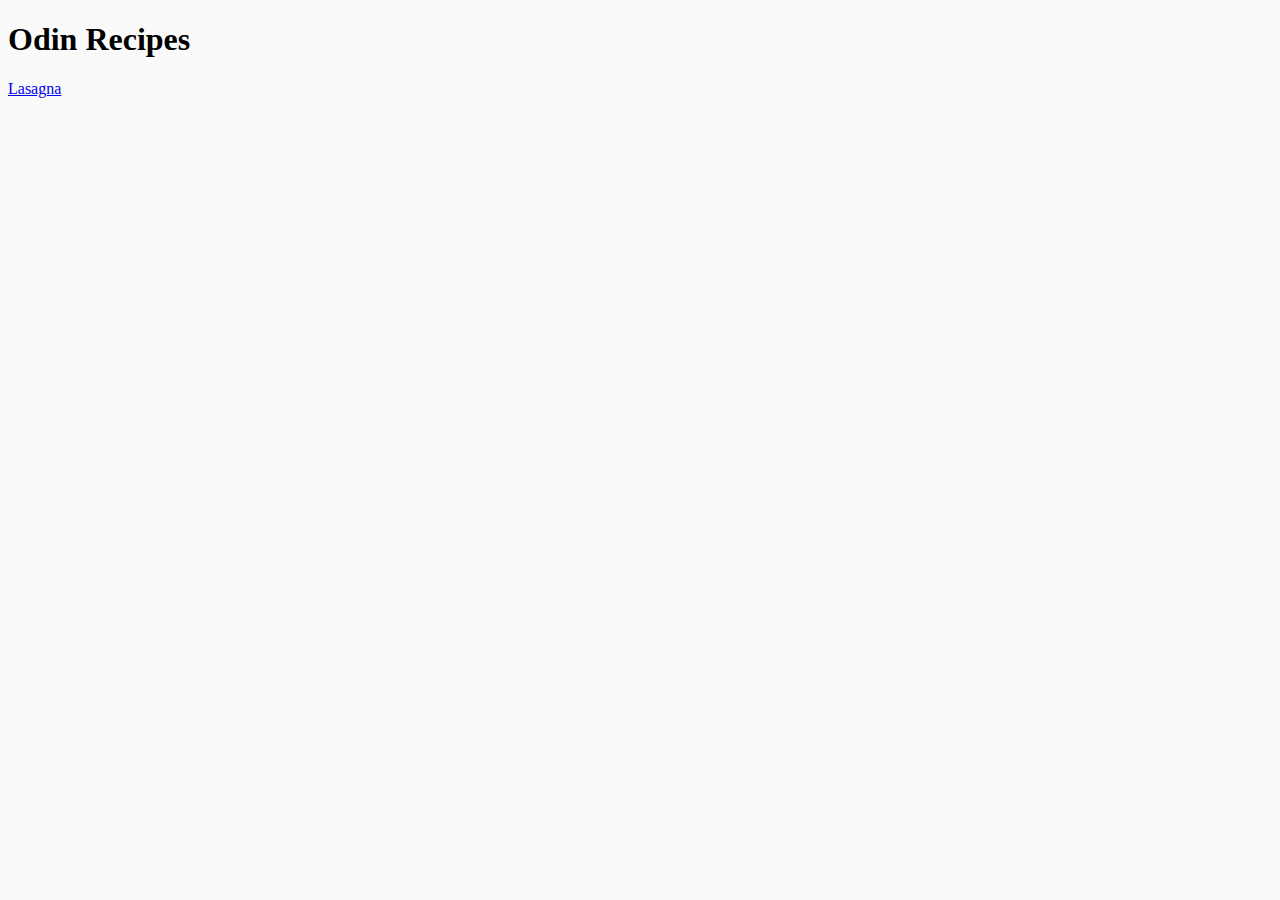
<file: foundations/odin-recipes/index.html>
<!DOCTYPE html>
<html lang="en">
<head>
    <meta charset="UTF-8">
    <meta name="viewport" content="width=device-width, initial-scale=1.0">
    <title>Odin Recipes</title>
    <link rel="stylesheet" href="styles.css">
</head>
<body>
    <h1>Odin Recipes</h1>
    <a href="./recipes/lasagna.html">Lasagna</a>
</body>
</html>
</file>
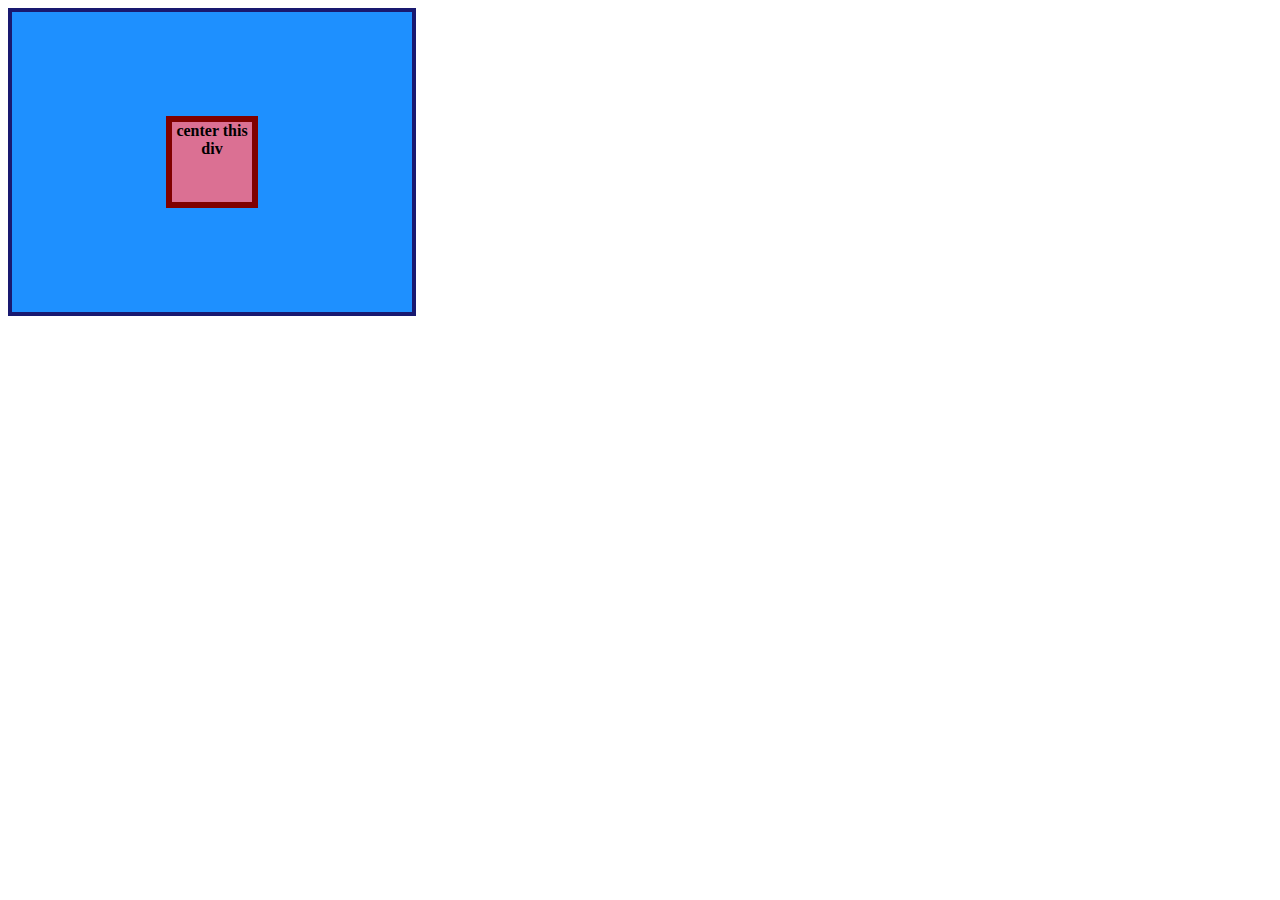
<file: flexbox/css-flexbox-exercises/01-flex-center/index.html>
<!DOCTYPE html>
<html lang="en">
  <head>
    <meta charset="UTF-8">
    <meta http-equiv="X-UA-Compatible" content="IE=edge">
    <meta name="viewport" content="width=device-width, initial-scale=1.0">
    <title>CENTER THIS DIV</title>
    <link rel="stylesheet" href="styles.css">
  </head>
  <body>
    <div class="container">
      <div class="box">center this div</div>
    </div>
  </body>
</html>
</file>
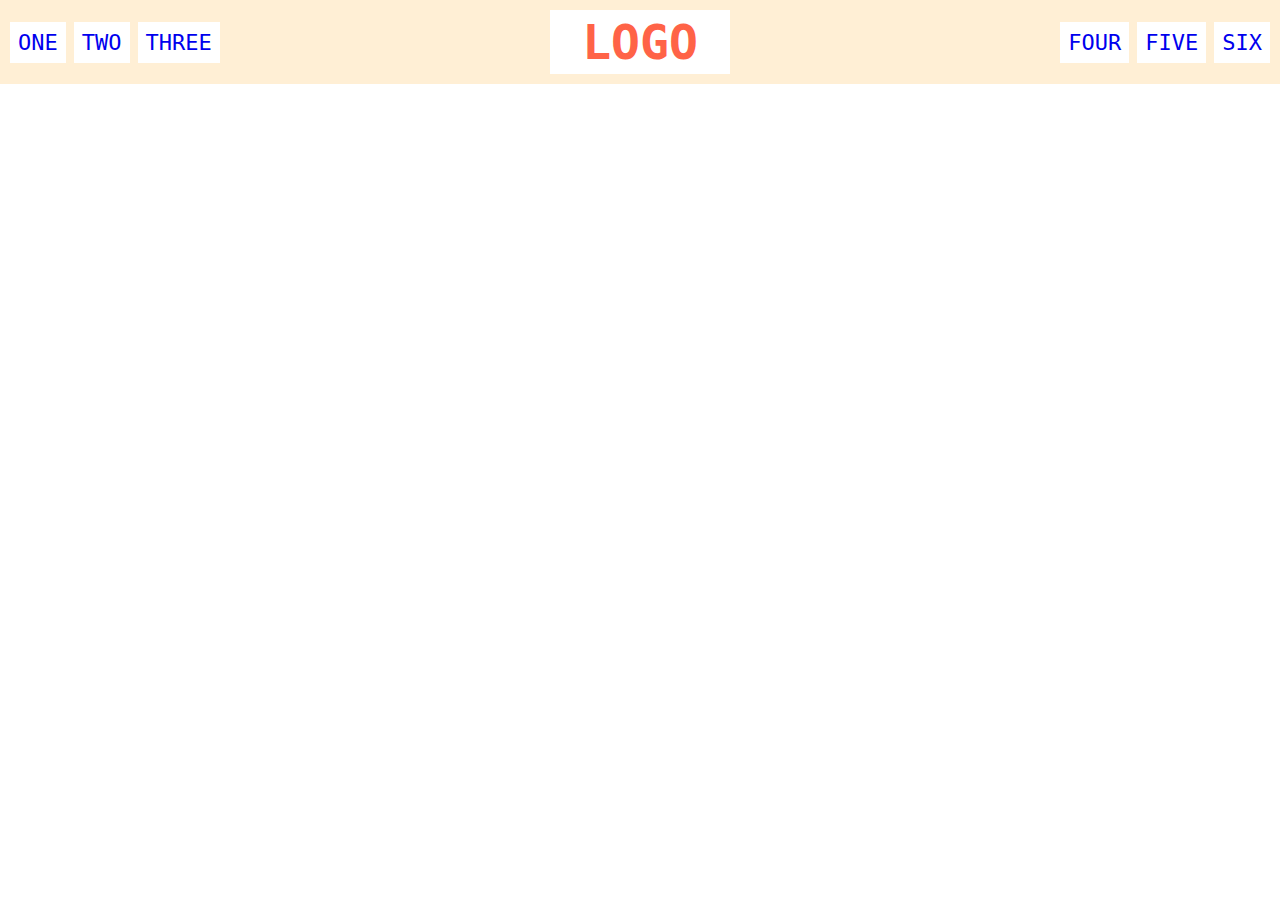
<file: flexbox/css-flexbox-exercises/02-flex-header/index.html>
<!DOCTYPE html>
<html lang="en">
  <head>
    <meta charset="UTF-8">
    <meta http-equiv="X-UA-Compatible" content="IE=edge">
    <meta name="viewport" content="width=device-width, initial-scale=1.0">
    <title>Flex Header</title>
    <link rel="stylesheet" href="styles.css">
  </head>
  <body>
    <div class="header">
      <div class="left-links">
        <ul>
          <li><a href="#">ONE</a></li>
          <li><a href="#">TWO</a></li>
          <li><a href="#">THREE</a></li>
        </ul>
      </div>
      <div class="logo">LOGO</div>
      <div class="right-links">
        <ul>
          <li><a href="#">FOUR</a></li>
          <li><a href="#">FIVE</a></li>
          <li><a href="#">SIX</a></li>
        </ul>
      </div>
    </div>
  </body>
</html>
</file>
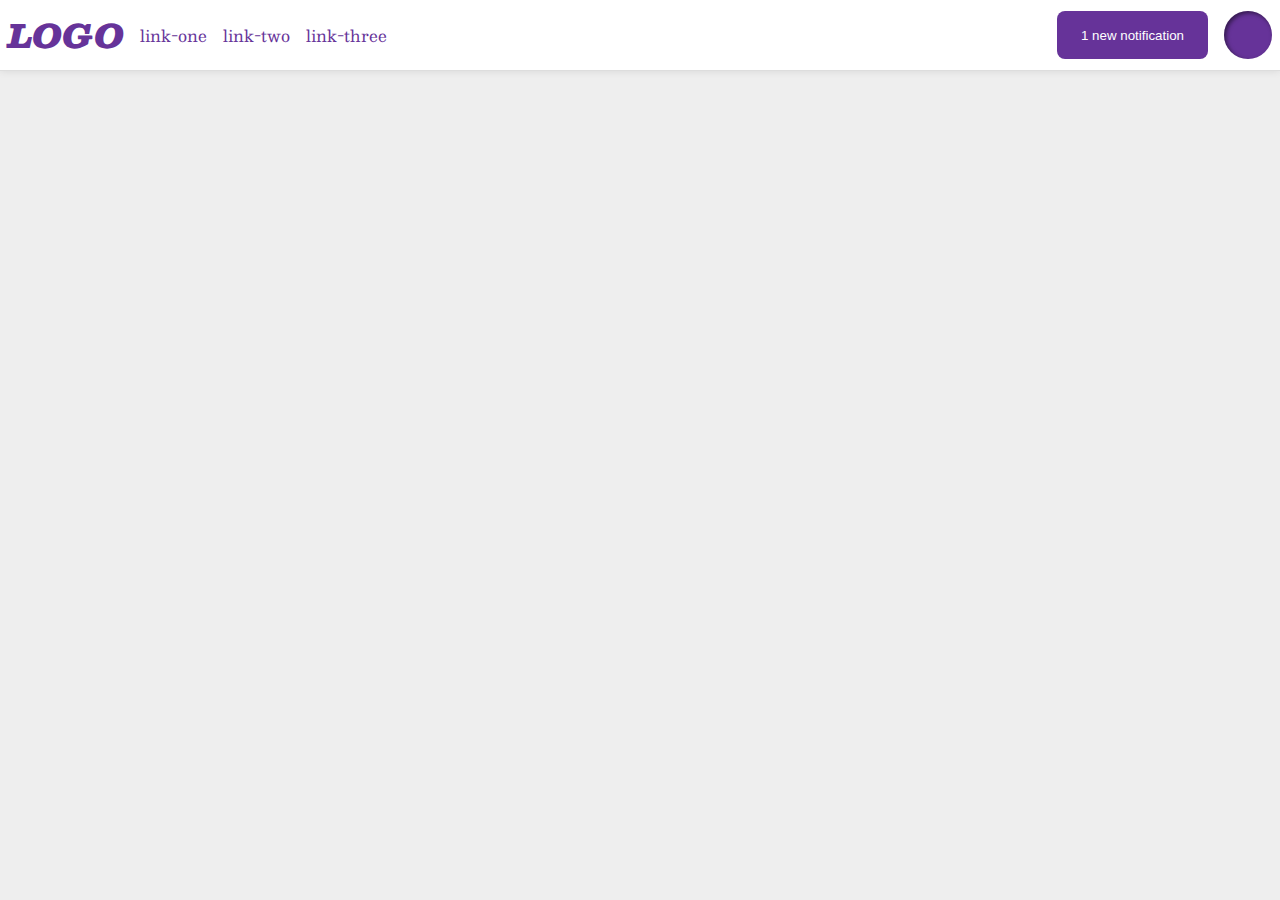
<file: flexbox/css-flexbox-exercises/03-flex-header-02/index.html>
<!DOCTYPE html>
<html lang="en">
  <head>
    <meta charset="UTF-8">
    <meta http-equiv="X-UA-Compatible" content="IE=edge">
    <meta name="viewport" content="width=device-width, initial-scale=1.0">
    <title>Flex Header 2</title>
    <link rel="stylesheet" href="styles.css">
  </head>
  <body>
    <div class="header">
      <div class="left-section">
        <div class="logo">
        LOGO
        </div>

        <!-- Left Section -->
        <ul class="links">
          <li><a href="https://google.com">link-one</a></li>
          <li><a href="https://google.com">link-two</a></li>
          <li><a href="https://google.com">link-three</a></li>
        </ul>
      </div>
      

      <!-- Right Section -->
      <div class="right-section">
        <button class="notifications">
        1 new notification
        </button>
        <div class="profile-image"></div>
      </div>
    </div>
  </body>
</html>
</file>
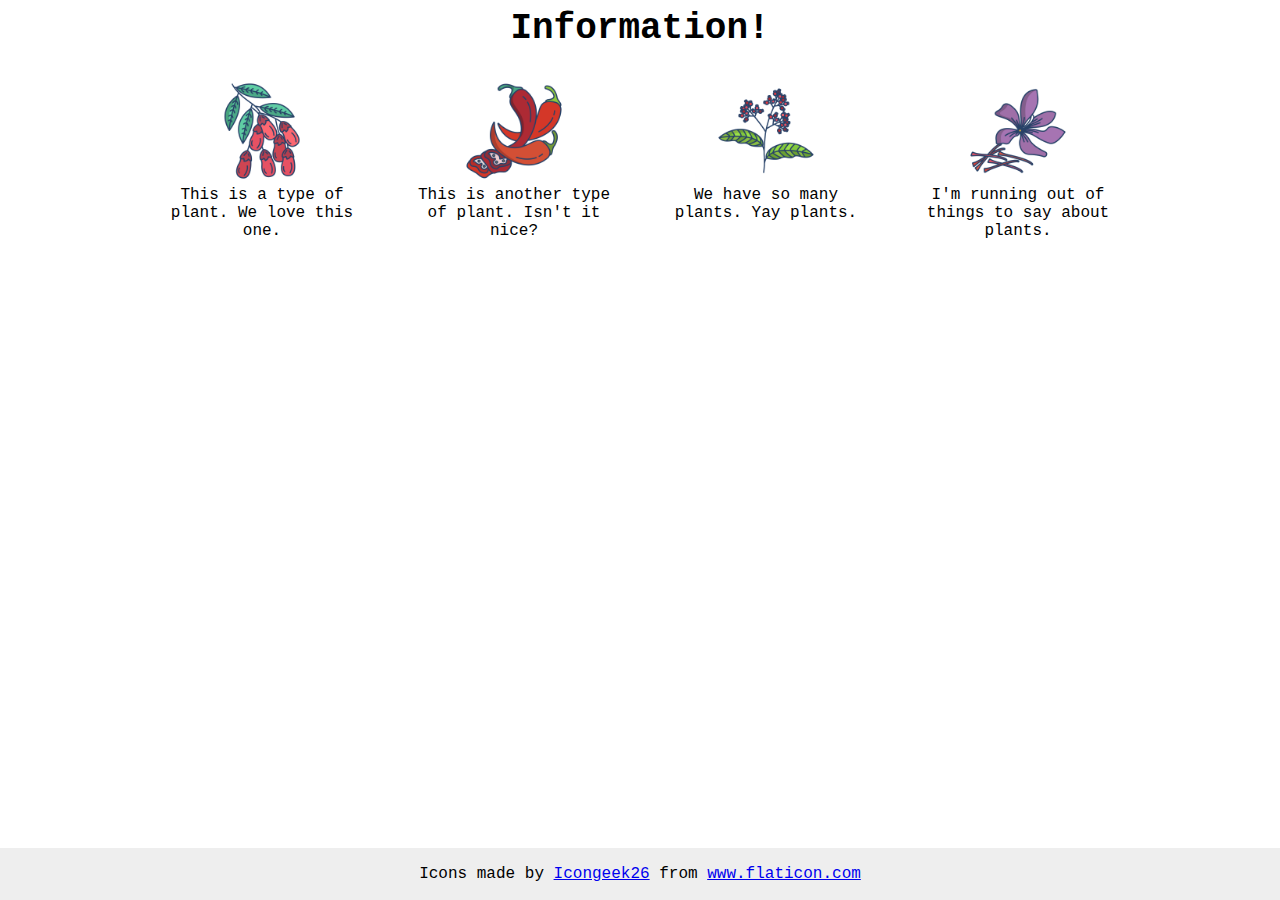
<file: flexbox/css-flexbox-exercises/04-flex-information/index.html>
<!DOCTYPE html>
<html lang="en">
  <head>
    <meta charset="UTF-8">
    <meta http-equiv="X-UA-Compatible" content="IE=edge">
    <meta name="viewport" content="width=device-width, initial-scale=1.0">
    <title>Information</title>
    <link rel="stylesheet" href="styles.css">
  </head>
  <body>
    <div class="title">Information!</div>

    <!-- Contains the photos into a row -->
    <div class="photo-gallery-container">
        <!-- Individual photos contained -->
        <div class="photo">
            <img src="./images/barberry.png" alt="barberry">
            <div class="text">This is a type of plant. We love this one.</div>
        </div>
        
        <div class="photo">
            <img src="./images/chilli.png" alt="chili">
            <div class="text">This is another type of plant. Isn't it nice?</div>
        </div>
    
        <div class="photo">
            <img src="./images/pepper.png" alt="pepper">
            <div class="text">We have so many plants. Yay plants.</div>
        </div>

        <div class="photo">
            <img src="./images/saffron.png" alt="saffron">
            <div class="text">I'm running out of things to say about plants.</div>
        </div>

    </div>
    

    <!-- disregard this section, it's here to give attribution to the creator of these icons -->
    <div class="footer">
      <div>Icons made by <a href="https://www.flaticon.com/authors/icongeek26" title="Icongeek26">Icongeek26</a> from <a href="https://www.flaticon.com/" title="Flaticon">www.flaticon.com</a></div>
    </div>
  </body>
</html>
</file>
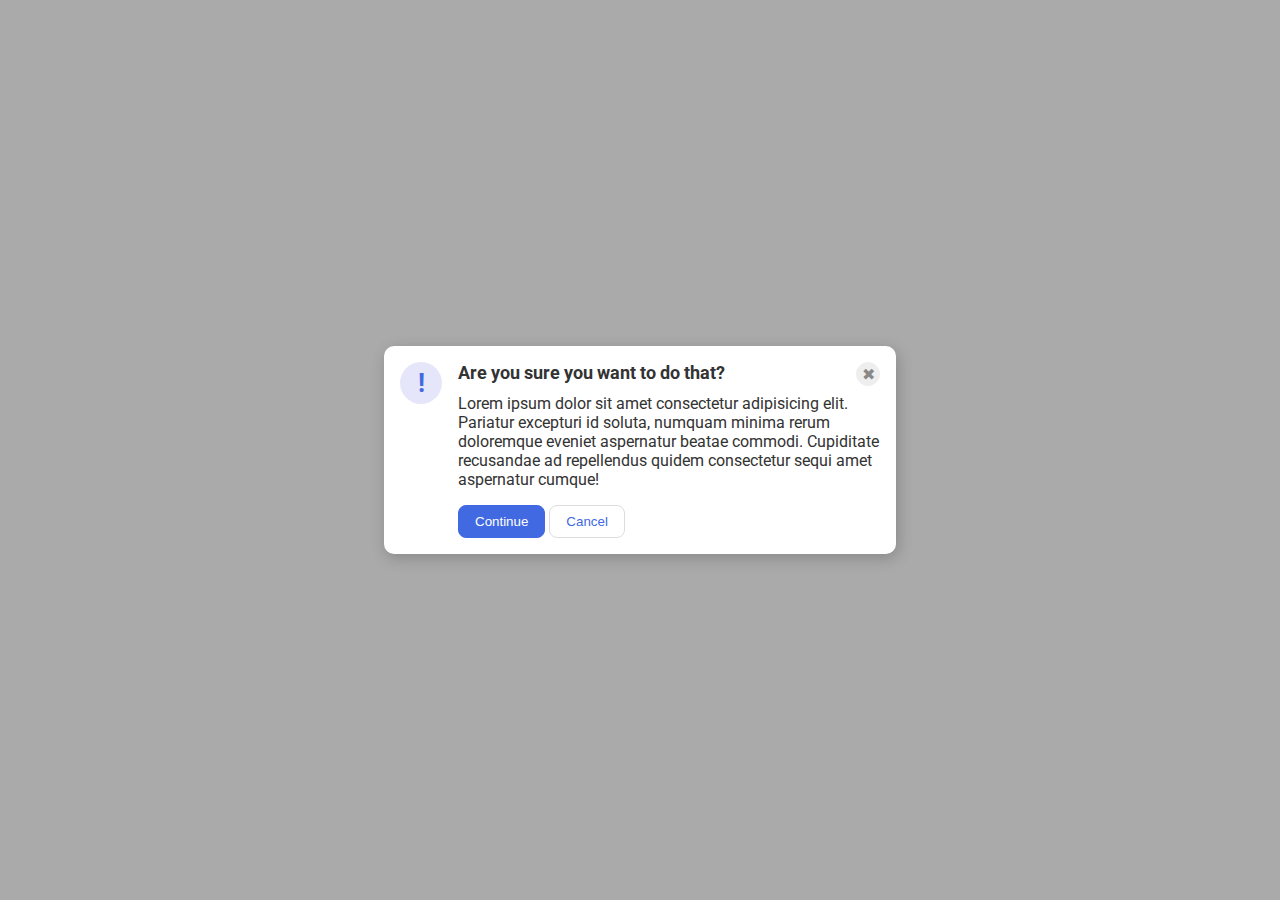
<file: flexbox/css-flexbox-exercises/05-flex-modal/index.html>
<!DOCTYPE html>
<html lang="en">
  <head>
    <meta charset="UTF-8">
    <meta http-equiv="X-UA-Compatible" content="IE=edge">
    <meta name="viewport" content="width=device-width, initial-scale=1.0">
    <link rel="stylesheet" href="styles.css">
    <title>Modal</title>
  </head>
  <body>
    <div class="modal">
      <div class="icon">!</div>

      <div class="wrapper">
        <div class="header">Are you sure you want to do that?
          <button class="close-button">✖</button>
        </div>
        
        <div class="text">Lorem ipsum dolor sit amet consectetur adipisicing elit. Pariatur excepturi id soluta, numquam minima rerum doloremque eveniet aspernatur beatae commodi. Cupiditate recusandae ad repellendus quidem consectetur sequi amet aspernatur cumque!</div>
        <button class="continue">Continue</button>
        <button class="cancel">Cancel</button>
      
      </div>  
    </div>
  </body>
</html>
</file>
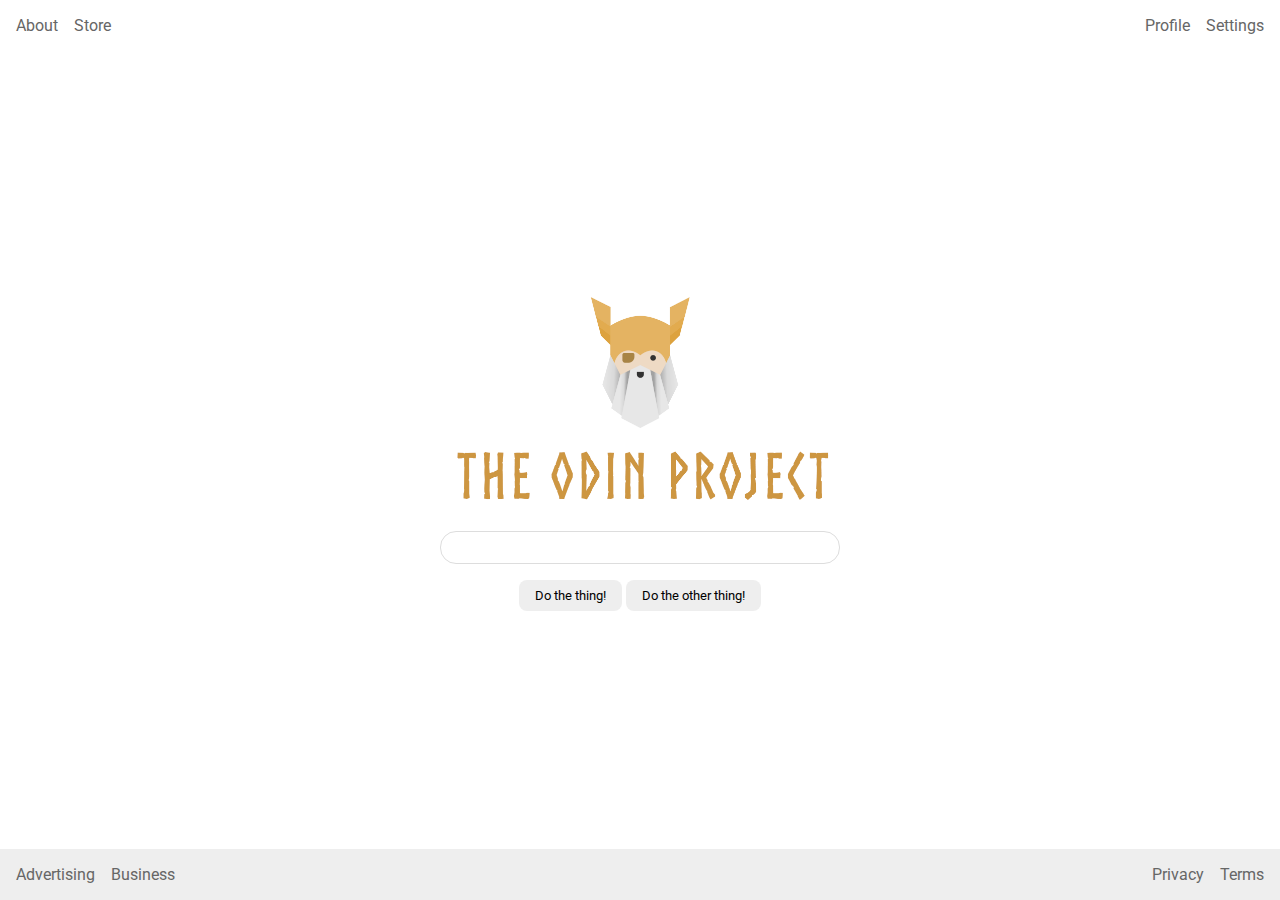
<file: flexbox/css-flexbox-exercises/06-flex-layout/index.html>
<!DOCTYPE html>
<html lang="en">
  <head>
    <meta charset="UTF-8">
    <meta http-equiv="X-UA-Compatible" content="IE=edge">
    <meta name="viewport" content="width=device-width, initial-scale=1.0">
    <title>LAYOUT</title>
    <link rel="stylesheet" href="styles.css">
  </head>
  <body>
    <div class="header">
      <ul class="left-links">
        <li><a href="#">About</a></li>
        <li><a href="#">Store</a></li>
      </ul>
      <ul class="right-links">
        <li><a href="#">Profile</a></li>
        <li><a href="#">Settings</a></li>
      </ul>
    </div>
    <div class="content">
      <img src="logo.png" alt="Project logo. Represents odin with the project name.">
      <div class="input">
        <input type="text">
      </div>
      <div class="buttons">
        <button>Do the thing!</button>
        <button>Do the other thing!</button>
      </div>
    </div>
    <div class="footer">
      <ul class="left-links">
        <li><a href="#">Advertising</a></li>
        <li><a href="#">Business</a></li>
      </ul>
      <ul class="right-links">
        <li><a href="#">Privacy</a></li>
        <li><a href="#">Terms</a></li>
      </ul>
    </div>
  </body>
</html>
</file>
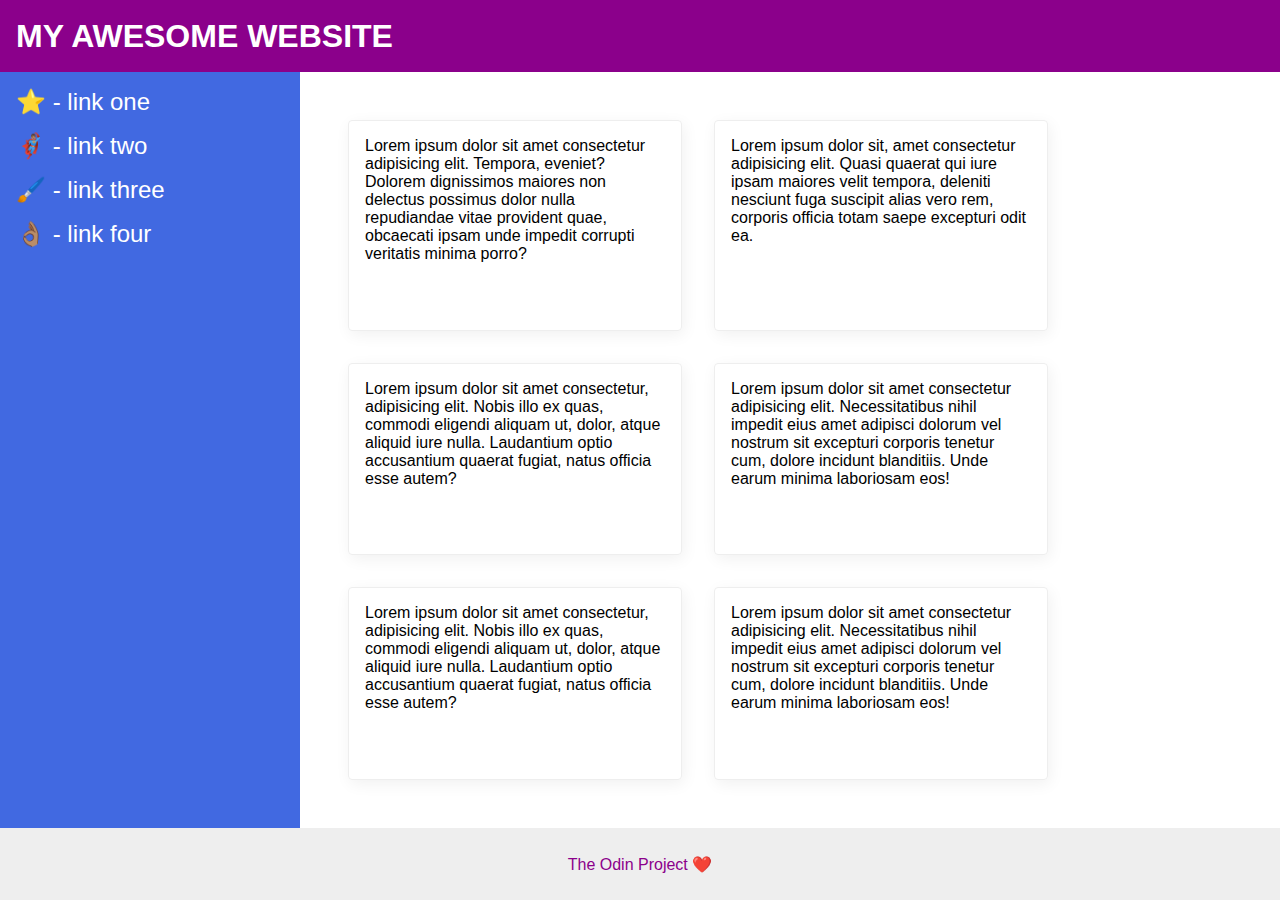
<file: flexbox/css-flexbox-exercises/07-flex-layout-02/index.html>
<!DOCTYPE html>
<html lang="en">
  <head>
    <meta charset="UTF-8">
    <meta http-equiv="X-UA-Compatible" content="IE=edge">
    <meta name="viewport" content="width=device-width, initial-scale=1.0">
    <title>The Holy Grail</title>
    <link rel="stylesheet" href="styles.css">
  </head>
  <body>
    <div class="header">
      MY AWESOME WEBSITE
    </div>
    <div class="body">
      <div class="sidebar">
        <ul>
          <li><a href="#">⭐ - link one</a></li>
          <li><a href="#">🦸🏽‍♂️ - link two</a></li>
          <li><a href="#">🖌️ - link three</a></li>
          <li><a href="#">👌🏽 - link four</a></li>
        </ul>
      </div>
      <div class="container">
        <div class="card">Lorem ipsum dolor sit amet consectetur adipisicing elit. Tempora, eveniet? Dolorem dignissimos maiores non delectus possimus dolor nulla repudiandae vitae provident quae, obcaecati ipsam unde impedit corrupti veritatis minima porro?</div>
        <div class="card">Lorem ipsum dolor sit, amet consectetur adipisicing elit. Quasi quaerat qui iure ipsam maiores velit tempora, deleniti nesciunt fuga suscipit alias vero rem, corporis officia totam saepe excepturi odit ea.</div>
        <div class="card">Lorem ipsum dolor sit amet consectetur, adipisicing elit. Nobis illo ex quas, commodi eligendi aliquam ut, dolor, atque aliquid iure nulla. Laudantium optio accusantium quaerat fugiat, natus officia esse autem?</div>
        <div class="card">Lorem ipsum dolor sit amet consectetur adipisicing elit. Necessitatibus nihil impedit eius amet adipisci dolorum vel nostrum sit excepturi corporis tenetur cum, dolore incidunt blanditiis. Unde earum minima laboriosam eos!</div>
        <div class="card">Lorem ipsum dolor sit amet consectetur, adipisicing elit. Nobis illo ex quas, commodi eligendi aliquam ut, dolor, atque aliquid iure nulla. Laudantium optio accusantium quaerat fugiat, natus officia esse autem?</div>
        <div class="card">Lorem ipsum dolor sit amet consectetur adipisicing elit. Necessitatibus nihil impedit eius amet adipisci dolorum vel nostrum sit excepturi corporis tenetur cum, dolore incidunt blanditiis. Unde earum minima laboriosam eos!</div>
      </div>
    </div>
    <div class="footer">
      The Odin Project ❤️
    </div>
  </body>
</html>
</file>
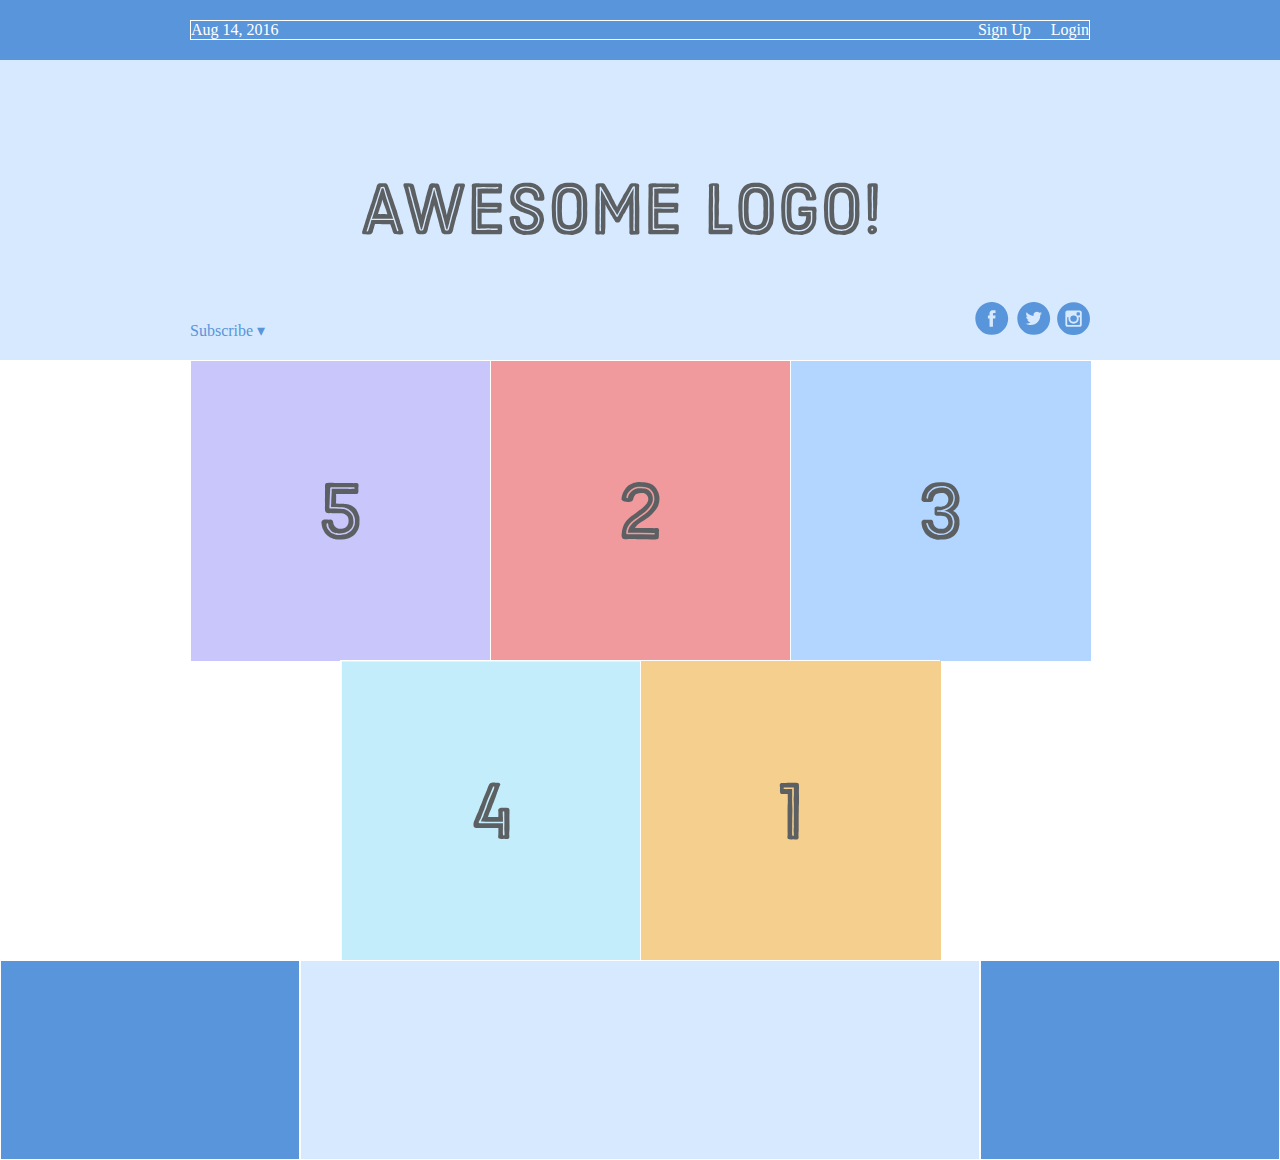
<file: flexbox/intro/flexbox.html>
<!DOCTYPE html>
<html lang='en'>
  <head>
    <meta charset='UTF-8'/>
    <title>Some Web Page</title>
    <link rel='stylesheet' href='styles.css'/>
  </head>
  <body>
    <div class='menu-container'>
      <div class='menu'>
        <div class='date'>Aug 14, 2016</div>

        <div class="links">
            <div class='signup'>Sign Up</div>
            <div class='login'>Login</div>
        </div>
        
        <!-- <div class="search">Search</div> -->
      </div>
    </div>

    <div class="header-container">
        <div class="header">
            <div class="subscribe">Subscribe &#9662;</div>
            <div class="logo">
                <img src="images/awesome-logo.svg" alt="Logo">
            </div>
            <div class="social">
                <img src="images/social-icons.svg" alt="Social icons">
            </div>
        </div>
    </div>

    <div class="photo-grid-container">
        <div class="photo-grid">
            <div class="photo-grid-item first-item">
                <img src="images/one.svg" alt="1">
            </div>
            <div class="photo-grid-item">
                <img src="images/two.svg" alt="2">
            </div>
            <div class="photo-grid-item">
                <img src="images/three.svg" alt="3">
            </div>
            <div class="photo-grid-item">
                <img src="images/four.svg" alt="4">
            </div>
            <div class="photo-grid-item last-item">
                <img src="images/five.svg" alt="5">
            </div>
        </div>
    </div>

    <div class="footer">
        <div class="footer-item footer-one"></div>
        <div class="footer-item footer-two"></div>
        <div class="footer-item footer-three"></div>
    </div>
  </body>
</html>
</file>
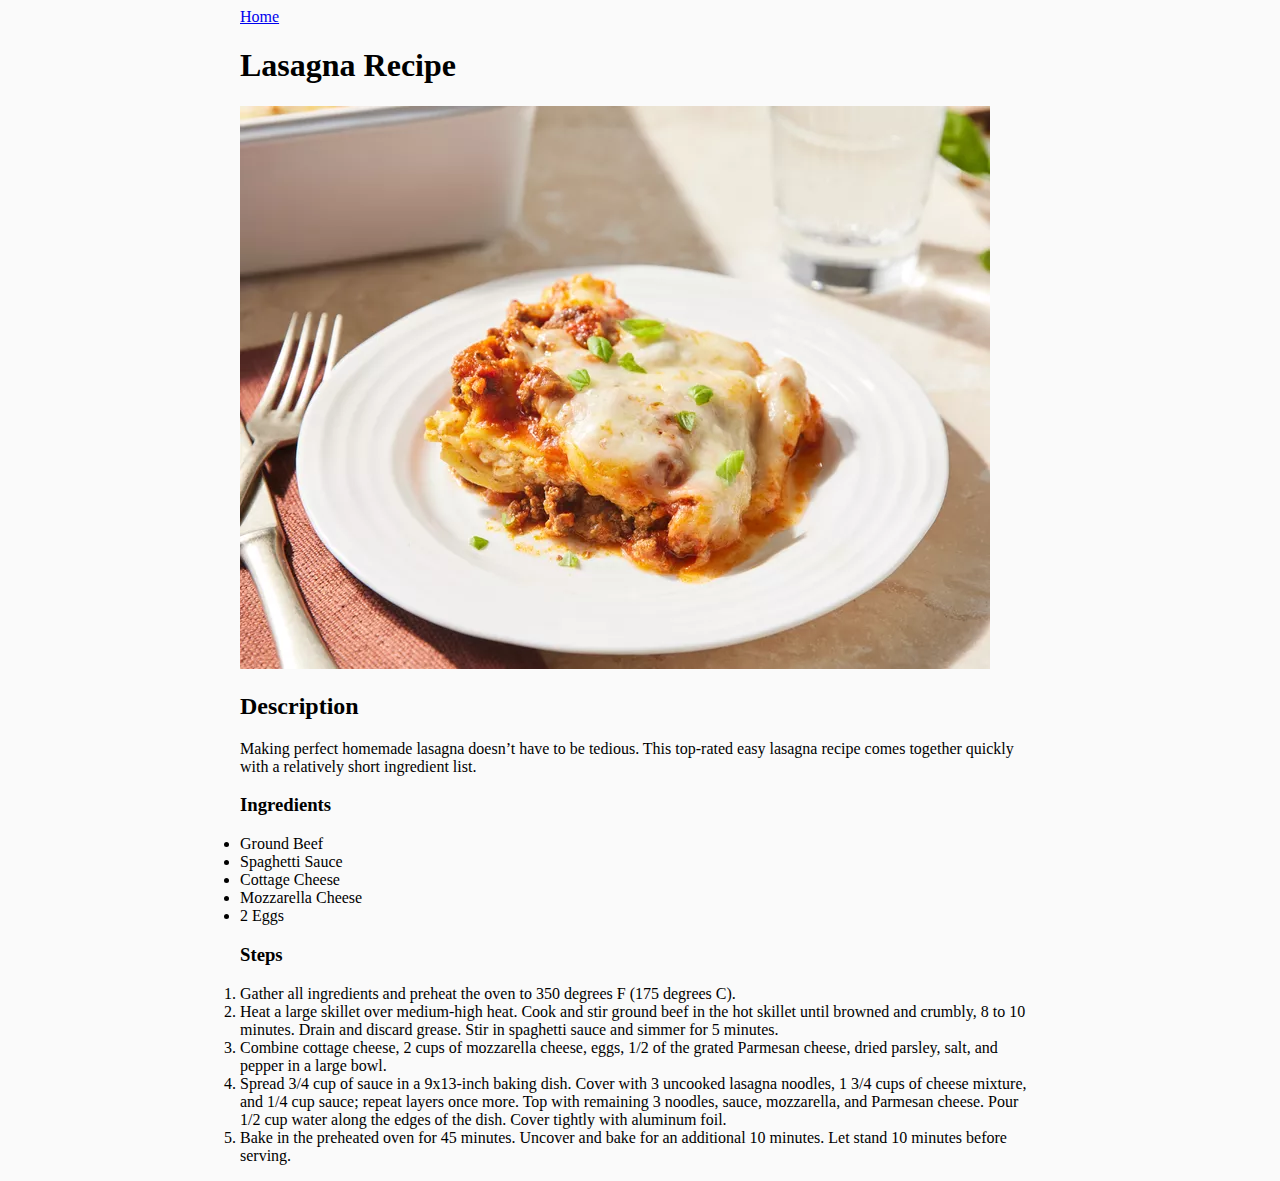
<file: foundations/odin-recipes/recipes/lasagna.html>
<!DOCTYPE html>
<html lang="en">
<head>
    <meta charset="UTF-8">
    <meta name="viewport" content="width=device-width, initial-scale=1.0">
    <title>Lasagna Recipe</title>
    <link rel="stylesheet" href="../styles.css">
</head>
<body>
    <div class="wrapper">
        <a href="../index.html">Home</a>

        <h1>Lasagna Recipe</h1>
        <img src="../lasagna.webp" alt="Lasagna">
        <h2>Description</h2>
        <p>Making perfect homemade lasagna doesn’t have to be tedious. This top-rated easy lasagna recipe comes together quickly with a relatively short ingredient list. </p>

        <h3>Ingredients</h3>
        <ul>
            <li>Ground Beef</li>
            <li>Spaghetti Sauce</li>
            <li>Cottage Cheese</li>
            <li>Mozzarella Cheese</li>
            <li>2 Eggs</li>
        </ul>

        <h3>Steps</h3>
        <ol>
            <li>Gather all ingredients and preheat the oven to 350 degrees F (175 degrees C).</li>
            <li>Heat a large skillet over medium-high heat. Cook and stir ground beef in the hot skillet until browned and crumbly, 8 to 10 minutes. Drain and discard grease. Stir in spaghetti sauce and simmer for 5 minutes.</li>
            <li>Combine cottage cheese, 2 cups of mozzarella cheese, eggs, 1/2 of the grated Parmesan cheese, dried parsley, salt, and pepper in a large bowl.</li>
            <li>Spread 3/4 cup of sauce in a 9x13-inch baking dish. Cover with 3 uncooked lasagna noodles, 1 3/4 cups of cheese mixture, and 1/4 cup sauce; repeat layers once more. Top with remaining 3 noodles, sauce, mozzarella, and Parmesan cheese. Pour 1/2 cup water along the edges of the dish. Cover tightly with aluminum foil.</li>
            <li>Bake in the preheated oven for 45 minutes. Uncover and bake for an additional 10 minutes. Let stand 10 minutes before serving.</li>
        </ol>
    </div>
    
</body>
</html>
</file>
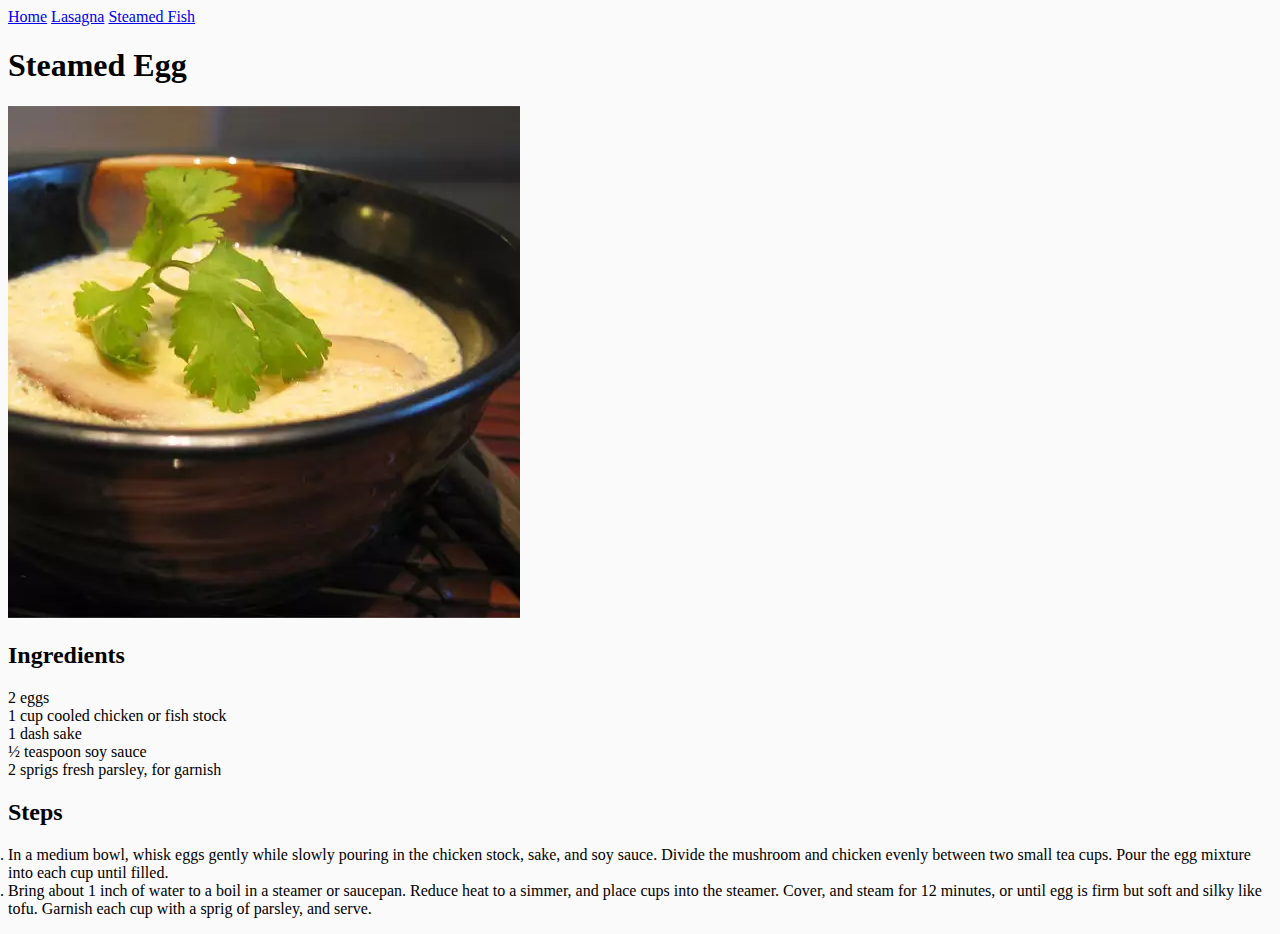
<file: foundations/odin-recipes/recipes/steamed-egg.html>
<!DOCTYPE html>
<html lang="en">
<head>
    <meta charset="UTF-8">
    <meta name="viewport" content="width=device-width, initial-scale=1.0">
    <title>Steamed Egg</title>
    <link rel="stylesheet" href="../styles.css">
</head>
<body>
    <a href="../index.html">Home</a>
    <a href="lasagna.html">Lasagna</a>
    <a href="steamed-fish.html">Steamed Fish</a>
    <h1>Steamed Egg</h1>
    <img src="../egg.webp" alt="Steamed Egg">

    <h2>Ingredients</h2>
    <ul>
        <li>2 eggs</li>
        <li>1 cup cooled chicken or fish stock</li>
        <li>1 dash sake</li>
        <li>½ teaspoon soy sauce</li>
        <li>2 sprigs fresh parsley, for garnish</li>
    </ul>

    <h2>Steps</h2>
    <ol>
        <li>In a medium bowl, whisk eggs gently while slowly pouring in the chicken stock, sake, and soy sauce. Divide the mushroom and chicken evenly between two small tea cups. Pour the egg mixture into each cup until filled.</li>
        <li>Bring about 1 inch of water to a boil in a steamer or saucepan. Reduce heat to a simmer, and place cups into the steamer. Cover, and steam for 12 minutes, or until egg is firm but soft and silky like tofu. Garnish each cup with a sprig of parsley, and serve.</li>
    </ol>
</body>
</html>
</file>
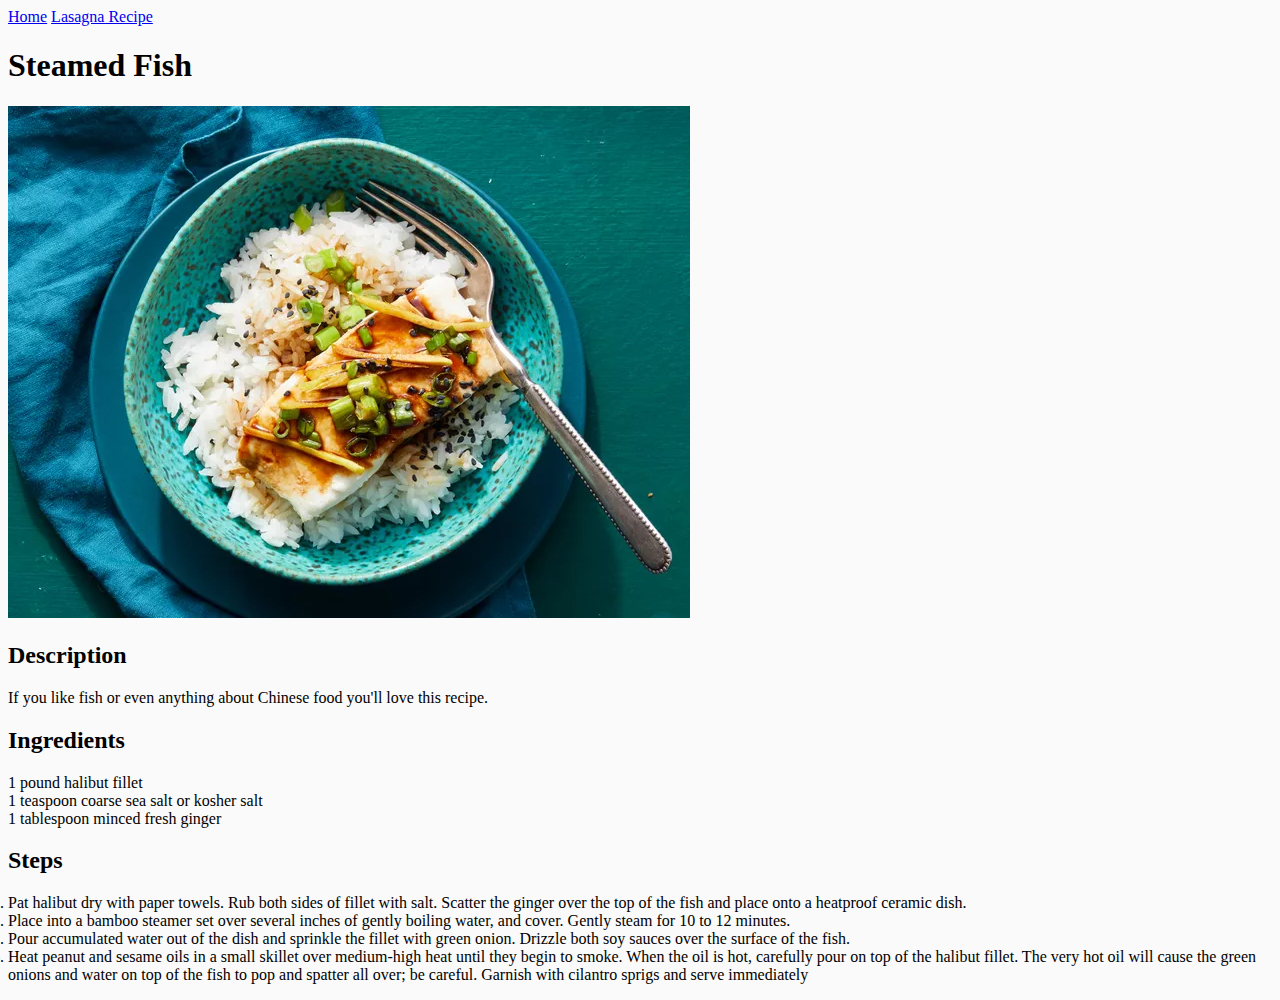
<file: foundations/odin-recipes/recipes/steamed-fish.html>
<!DOCTYPE html>
<html lang="en">
<head>
    <meta charset="UTF-8">
    <meta name="viewport" content="width=device-width, initial-scale=1.0">
    <title>Steamed Fish</title>
    <link rel="stylesheet" href="../styles.css">
</head>
<body>
    <a href="../index.html">Home</a>
    <a href="lasagna.html">Lasagna Recipe</a>
    <h1>Steamed Fish</h1>
    <img src="../steamfish.webp" alt="Steamed Fish">

    <h2>Description</h2>
    <p>If you like fish or even anything about Chinese food you'll love this recipe.</p>

    <h2>Ingredients</h2>
    <ul>
        <li>1 pound halibut fillet</li>
        <li>1 teaspoon coarse sea salt or kosher salt</li>
        <li>1 tablespoon minced fresh ginger</li>
    </ul>

    <h2>Steps</h2>
    <ol>
        <li>Pat halibut dry with paper towels. Rub both sides of fillet with salt. Scatter the ginger over the top of the fish and place onto a heatproof ceramic dish.</li>
        <li>Place into a bamboo steamer set over several inches of gently boiling water, and cover. Gently steam for 10 to 12 minutes.</li>
        <li>Pour accumulated water out of the dish and sprinkle the fillet with green onion. Drizzle both soy sauces over the surface of the fish.</li>
        <li>Heat peanut and sesame oils in a small skillet over medium-high heat until they begin to smoke. When the oil is hot, carefully pour on top of the halibut fillet. The very hot oil will cause the green onions and water on top of the fish to pop and spatter all over; be careful. Garnish with cilantro sprigs and serve immediately</li>
    </ol>
</body>
</html>
</file>
<file: foundations/odin-recipes/styles.css>
* {
    box-sizing: border-box;
    /* margin: 0; */
    padding: 0;
}

body {
    background-color: #FAFAFA;
}

.wrapper {
    max-inline-size: 50rem;
    margin: 0 auto;
}
</file>
<file: flexbox/css-flexbox-exercises/01-flex-center/styles.css>
.container {
  background: dodgerblue;
  border: 4px solid midnightblue;
  width: 400px;
  height: 300px;
  display: flex;
  justify-content: center;
  align-items: center;
}

.box {
  /* display: flex; */
  background: palevioletred;
  font-weight: bold;
  text-align: center;
  border: 6px solid maroon;
  width: 80px;
  height: 80px;
}
</file>
<file: flexbox/css-flexbox-exercises/02-flex-header/styles.css>
* {
    box-sizing: border-box;
    margin: 0;
    padding: 0;
}

.header  {
  font-family: monospace;
  background: papayawhip;
  display: flex;
  justify-content: space-between;
  align-items: center;
  padding: 10px;
}

.left-links {
    display: flex;
    /* grouped the links and centers them together */
    align-items: center;
}

.right-links {
    display: flex;
    align-items: center;
    flex-shrink: 0;
}

.logo {
  font-size: 48px;
  font-weight: 900;
  color: tomato;
  background: white;
  padding: 4px 32px;
  display: flex;
  align-items: center;
}

ul {
  /* this removes the dots on the list items*/
  list-style-type: none;
  margin: 0;
  padding: 0;
  /* putting display flex made the ul elements go into a row instead of stacked on top each other */
  display: flex;
  gap: 8px;
}

a {
  font-size: 22px;
  background: white;
  padding: 8px;
  /* this removes the line under the links */
  text-decoration: none;
}
</file>
<file: flexbox/css-flexbox-exercises/03-flex-header-02/styles.css>
/* this is some magical font-importing.  
you'll learn about it later. */
@import url('https://fonts.googleapis.com/css2?family=Besley:ital,wght@0,400;1,900&display=swap');

* {
  box-sizing: border-box;
  margin: 0;
  padding: 0;
}

body {
  margin: 0;
  background: #eee;
  font-family: Besley, serif;
}

.header {
  background: white;
  border-bottom: 1px solid #ddd;
  box-shadow: 0 0 8px rgba(0,0,0,.1);
  display: flex;
  gap: 1rem;
  align-items: center;
  justify-content: space-between;
  padding: 8px;
}

.profile-image {
  background: rebeccapurple;
  box-shadow: inset 2px 2px 4px rgba(0,0,0,.5);
  border-radius: 50%;
  width: 48px;
  height: 48px;
}

.logo {
  color: rebeccapurple;
  font-size: 32px;
  font-weight: 900;
  font-style: italic;
}


.left-section {
  display: flex;
  align-items: center;
  gap: 1rem;
  flex-shrink: 0;
}

.right-section {
  display: flex;
  gap: 1rem;
}

button {
  border: none;
  border-radius: 8px;
  background: rebeccapurple;
  color: white;
  padding: 8px 24px;
}

a {
  /* this removes the line under our links */
  text-decoration: none;
  color: rebeccapurple;
}

ul {
  list-style-type: none;
  display: flex;
  gap: 1rem;
  margin: 0;
  padding: 0;
}
</file>
<file: flexbox/css-flexbox-exercises/04-flex-information/styles.css>
body {
  font-family: 'Courier New', Courier, monospace;
  text-align: center;
}

img {
  width: 100px;
  height: 100px;
}

.title {
  font-size: 36px;
  font-weight: 900;
  text-align: center;
  margin-block-end: 2rem;
}

.photo-gallery-container {
    display: flex;
    justify-content: center; /* Added this after saw solution */
    gap: 52px;
}

.photo {
    max-width: 200px; /* Changed my previous long solution to this (the one from Odin project) */
}

/* My previous solution
.photo {
width: 200px;
    margin: 0 auto;
    border: 1px solid red;
    display: flex;
    flex-wrap: wrap;
    justify-content: center;
    align-content: center;
}*/


/* do not edit this footer */
.footer {
  position: fixed;
  bottom: 0;
  left: 0;
  right: 0;
  height: 52px;
  display: flex;
  align-items: center;
  justify-content: center;
  background: #eee;
}
</file>
<file: flexbox/css-flexbox-exercises/05-flex-modal/styles.css>
@import url('https://fonts.googleapis.com/css2?family=Roboto:wght@400;700&display=swap');

html, body {
  height: 100%;
}

body {
  font-family: Roboto, sans-serif;
  margin: 0;
  background: #aaa;
  color: #333;
  /* I'll give you this one for free lol */
  display: flex;
  align-items: center;
  justify-content: center;
}

.modal {
  background: white;
  width: 480px;
  border-radius: 10px;
  box-shadow: 2px 4px 16px rgba(0,0,0,.2);
  display: flex;
  gap: 16px;
  padding: 1rem;
}

.icon {
  color: royalblue;
  font-size: 26px;
  font-weight: 700;
  background: lavender;
  width: 42px;
  height: 42px;
  border-radius: 50%;
  display: flex;
  align-items: center;
  justify-content: center;
  flex-shrink: 0;
}


.header {
  font-weight: 700;
  font-size: 18px;
  margin-bottom: 8px;
  display: flex;
  justify-content: space-between;
}

.text {
  margin-bottom: 16px;
}

.close-button {
  background: #eee;
  border-radius: 50%;
  color: #888;
  font-weight: 400;
  font-size: 16px;
  height: 24px;
  width: 24px;
  display: flex;
  align-items: center;
  justify-content: center;
  border: 1px solid #eee;
  padding: 0;
  /* margin-left: auto; */
}

button {
  cursor: pointer;
  padding: 8px 16px;
  border-radius: 8px;
}

button.continue {
  background: royalblue;
  border: 1px solid royalblue;
  color: white;
}

button.cancel {
  background: white;
  border: 1px solid #ddd;
  color: royalblue;
}
</file>
<file: flexbox/css-flexbox-exercises/06-flex-layout/styles.css>
@import url('https://fonts.googleapis.com/css2?family=Roboto:wght@400;700&display=swap');

* {
    box-sizing: border-box;
    margin: 0;
    padding: 0;
}

body {
  height: 100vh;
  margin: 0;
  overflow: hidden;
  font-family: Roboto, sans-serif;
}

img {
  width: 600px;
}

button {
  font-family: Roboto, sans-serif;
  border: none;
  border-radius: 8px;
  background: #eee;
}

input {
  border: 1px solid #ddd;
  border-radius: 16px;
  padding: 8px 24px;
  width: 400px;
}

/* SOLUTION */

body {
    display: flex;
    flex-direction: column;
}

button {
    padding: 8px 16px;
}

.content {
    flex: 1;
    display: flex;
    flex-direction: column;
    align-items: center;
    justify-content: center;
    gap: 1rem;
}

ul {
    list-style: none;
    display: flex;
    gap: 1rem;
}

a {
    color: #666;
    text-decoration: none;
}

.header, .footer {
    display: flex;
    justify-content: space-between;
    padding: 1rem;
}

.footer {
    background-color: #eeeeee;
}
</file>
<file: flexbox/css-flexbox-exercises/07-flex-layout-02/styles.css>
body {
  font-family: -apple-system, BlinkMacSystemFont, 'Segoe UI', Roboto, Oxygen, Ubuntu, Cantarell, 'Open Sans', 'Helvetica Neue', sans-serif;
  margin: 0;
  min-height: 100vh;
}

.header {
  height: 72px;
  background: darkmagenta;
  color: white;
}

.footer {
  height: 72px;
  background: #eee;
  color: darkmagenta;
}

.sidebar {
  width: 300px;
  background: royalblue;
  box-sizing: border-box;
}

.card {
  border: 1px solid #eee;
  box-shadow: 2px 4px 16px rgba(0,0,0,.06);
  border-radius: 4px;
}

/* SOLUTION */

body {
  display: flex;
  flex-direction: column;
}

.header {
  display: flex;
  align-items: center;
  padding: 0 16px;
  font-size: 32px;
  font-weight: 900;
}

.body {
  flex: 1;
  display: flex;
}

.sidebar {
  flex-shrink: 0;
  padding: 16px;
}

ul {
  list-style-type: none;
  margin: 0;
  padding: 0;
}

li {
  margin-bottom: 16px;
}

a {
  color: white;
  text-decoration: none;
  font-size: 24px;
}

.container {
  padding: 48px;
  display: flex;
  flex-wrap: wrap;
  gap: 32px;
}

.card {
  padding: 16px;
  width: 300px;
}

.footer {
  display: flex;
  align-items: center;
  justify-content: center;
}
</file>
<file: flexbox/intro/styles.css>
* {
    box-sizing: border-box;
    margin: 0;
    padding: 0;
}

.menu-container {
    display: flex;
    justify-content: center;
    color: #fff;
    background-color: #5995DA;
    padding: 20px 0;
}

.menu {
    border: 1px solid #fff;
    width: 900px;
    display: flex;
    justify-content: space-between;
}

.links {
    display: flex;
    justify-content: flex-end;
}

.login {
    margin-left: 20px;
}

.header-container {
    color: #5995DA;
    background-color: #D6E9FE;
    display: flex;
    justify-content: center;
}

.header {
    width: 900px;
    height: 300px;
    display: flex;
    justify-content: space-between;
    align-items: center;
}

/* .social, .logo, .subscribe {
    /* border: 1px solid #5995DA; */
/* }  */

.signup {
    margin-left: auto;
}

.social, .subscribe {
    align-self: flex-end;
    margin-bottom: 20px;
}

.photo-grid-container {
    display: flex;
    justify-content: center;
    
}

.photo-grid {
    width: 900px;
    display: flex;
    justify-content: center;
    flex-wrap: wrap;
    flex-direction: row;
    align-items: center;
}

.photo-grid-item {
    border: 1px solid #fff;
    width: 300px;
    height: 300px;
}

.first-item {
    order: 1;
}

.last-item {
    order: -1;
}

.footer {
    display: flex;
    justify-content: space-between;
}

.footer-item {
    border: 1px solid #fff;
    background-color: #D6E9FE;
    height: 200px;
    flex: 1;
}

.footer-one, .footer-three {
    background-color: #5995DA;
    flex: initial;
    width: 300px;
}
</file>
